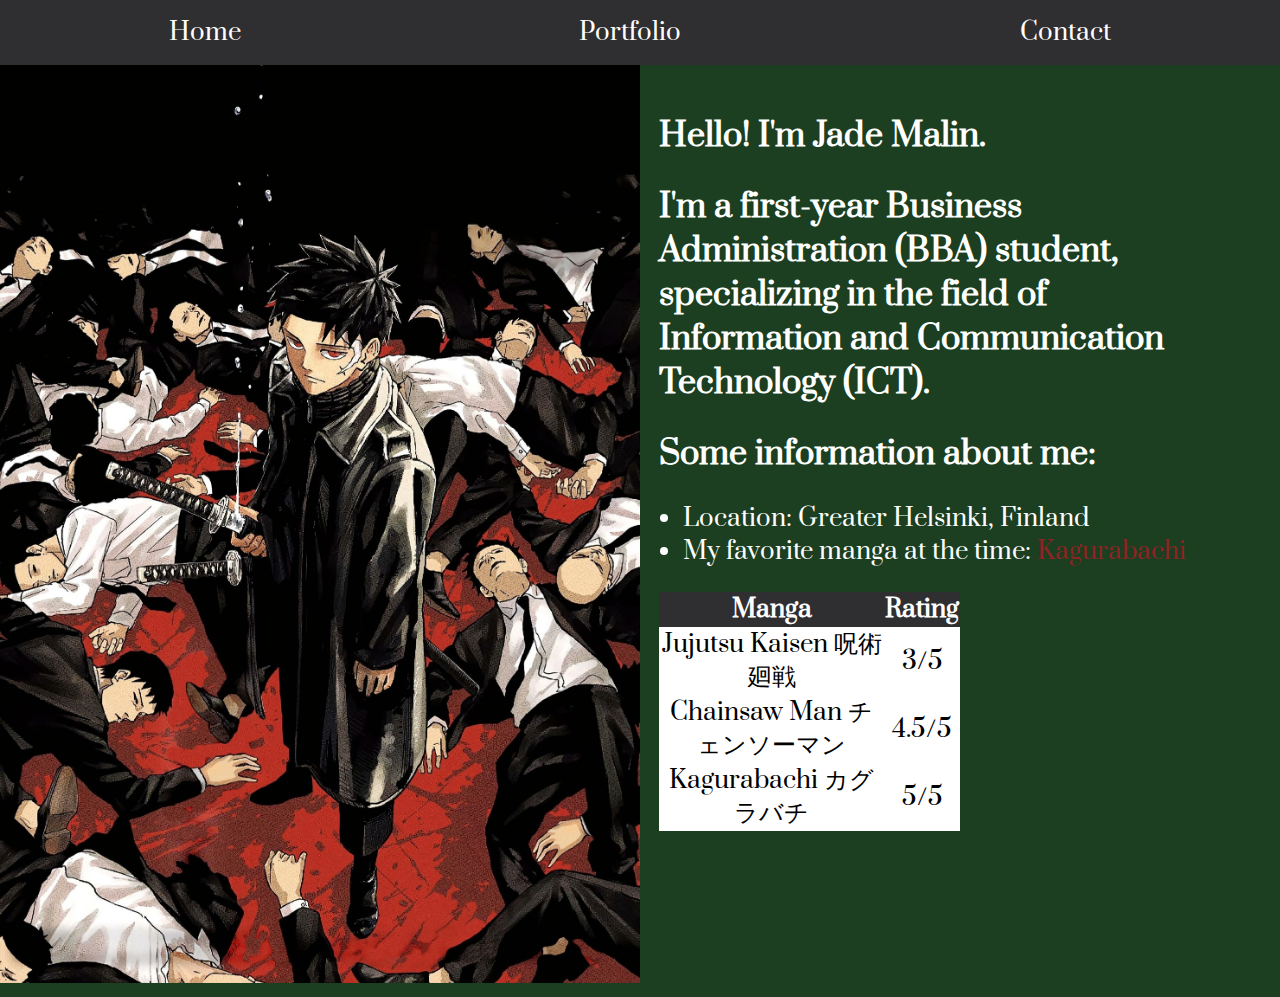
<file: index.html>
<!DOCTYPE html>
<html lang="en">

<head>
    <link rel="stylesheet" href="styles.css">
    <meta charset="utf-8">
    <meta name="viewport" content="width=device-width, initial-scale=1.0">
    <meta name="description" content="Welcome to Jade Malin's website">
    <link rel="preconnect" href="https://fonts.googleapis.com">
    <link rel="preconnect" href="https://fonts.gstatic.com" crossorigin>
    <link href="https://fonts.googleapis.com/css2?family=Charm&family=Prata&display=swap" rel="stylesheet">
    <title>Jade Malin</title>
</head>

<body id="home">
    <nav class="navbar index-navbar">
        <a href="index.html">Home</a>
        <a href="portfolio.html">Portfolio</a>
        <a href="contact.html">Contact</a>
    </nav>

    <div class="split-container">
        <div class="left-side">
            <img src="hr.jpg" alt="hr">    
        </div>
    
        <div class="right-side">
            <section class="header-section">
                <header>
                    <h1> Hello! I'm Jade Malin. </h1>
                    <h2>I'm a first-year Business <br> Administration (BBA) student, <br> specializing in the field of <br> Information and Communication <br> Technology (ICT).</h1>
                </header>
                <div class="muut">
                    <h2>Some information about me:</h2>
                    <ul>
                        <li>Location: Greater Helsinki, Finland</li>
                        <li>My favorite manga at the time: <span class="colored-word"> Kagurabachi</span></li>
                    </ul>
                </div>
                <div class="table-container">
                    <table class="custom-table">
                        <tr>
                            <th>Manga</th>
                            <th>Rating</th>
                        </tr>
                        <tr>
                            <td> Jujutsu Kaisen 呪術廻戦 </td>
                            <td>3/5</td>
                        </tr>
                        <tr>
                            <td>Chainsaw Man チェンソーマン</td>
                            <td>4.5/5</td>
                        </tr>
                        <tr>
                            <td>Kagurabachi カグラバチ</td>
                            <td>5/5</td>
                        </tr>
                    </table>
                </div>
            </section>
        </div>
    </div>
    
</body>

</html>
</file>
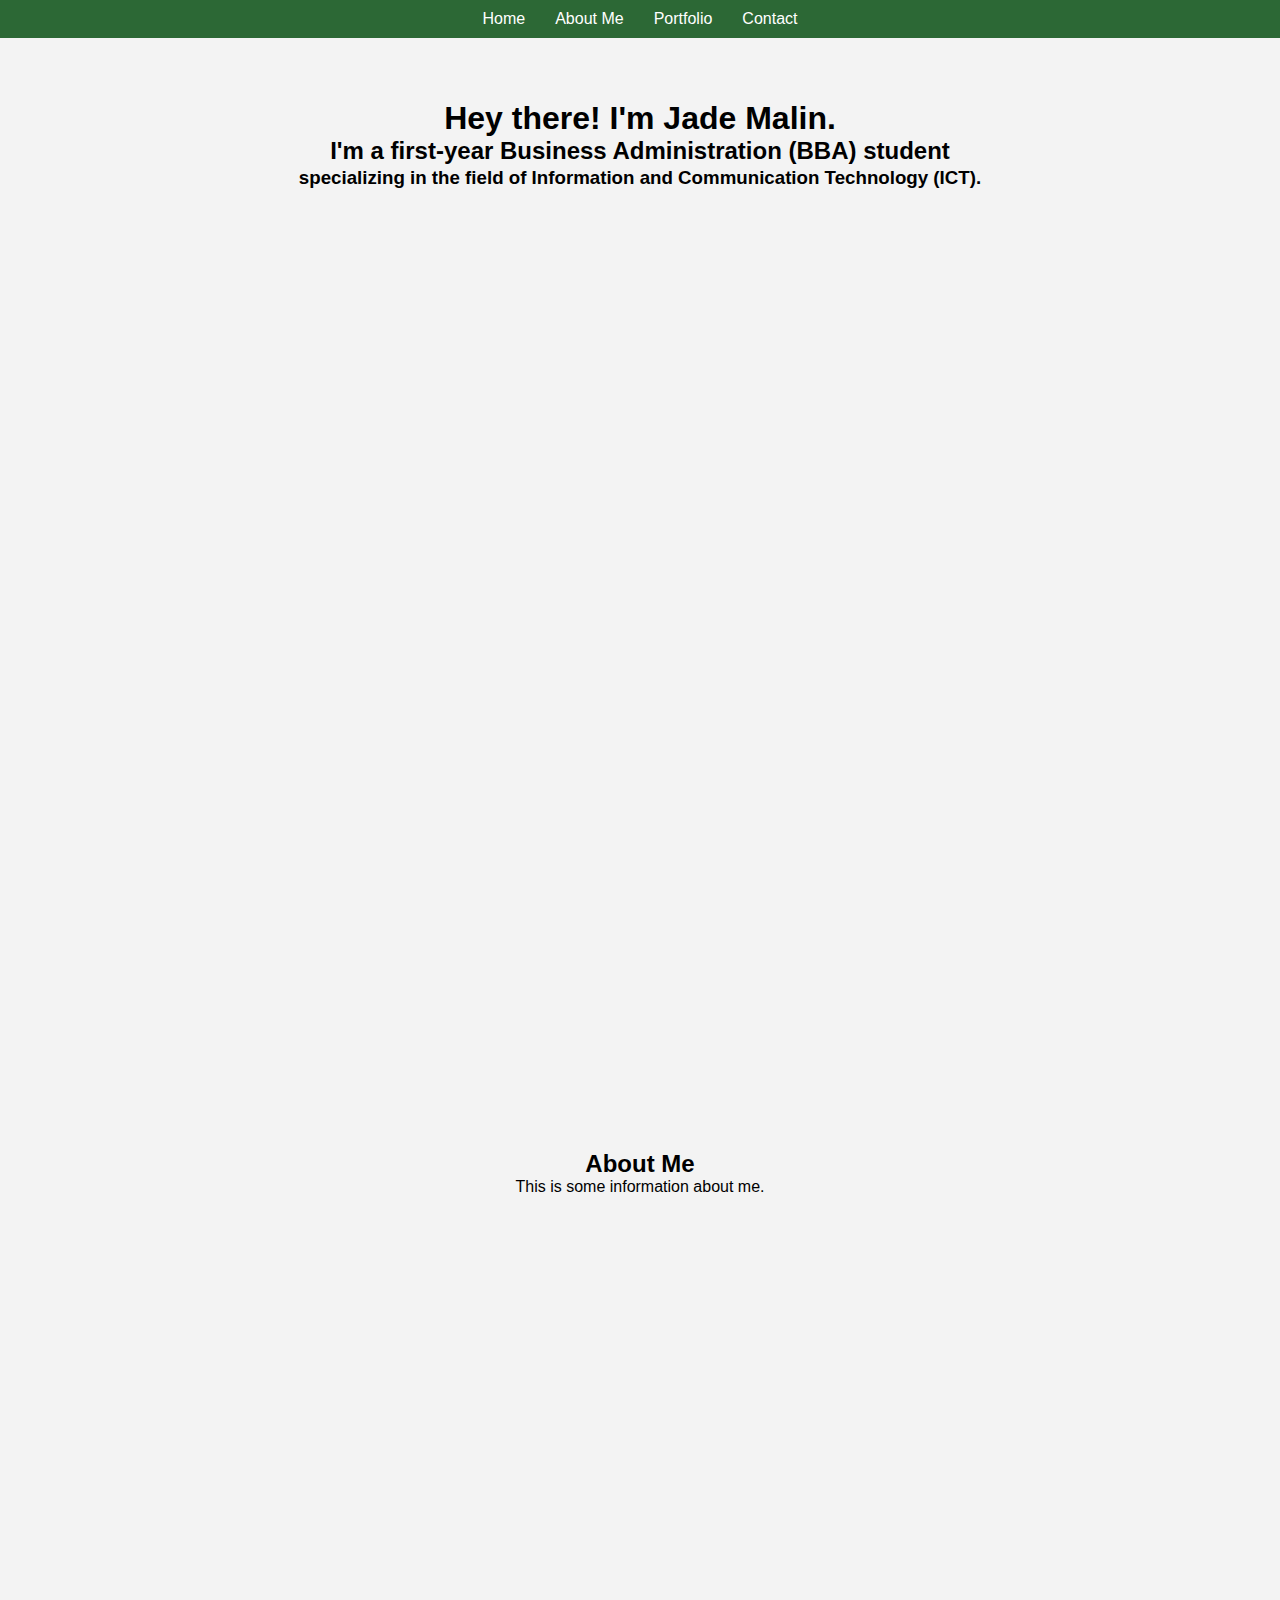
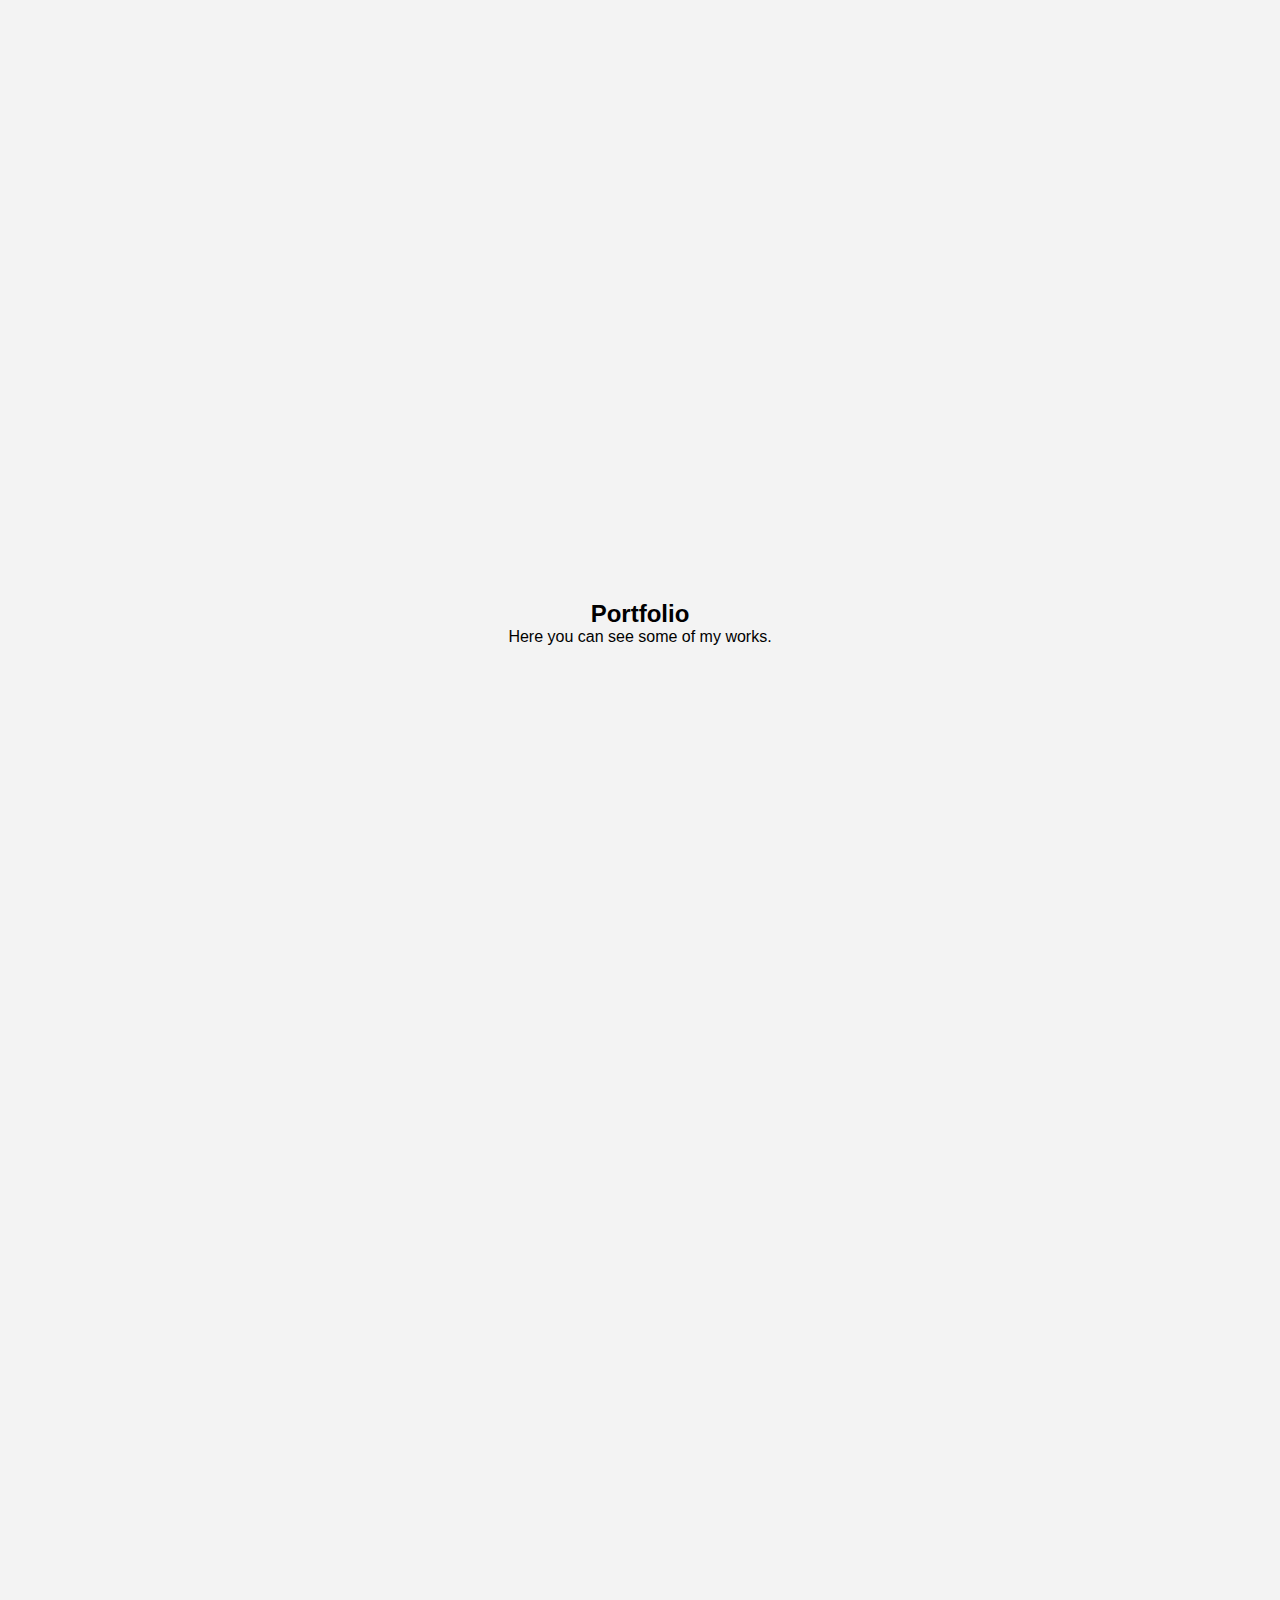
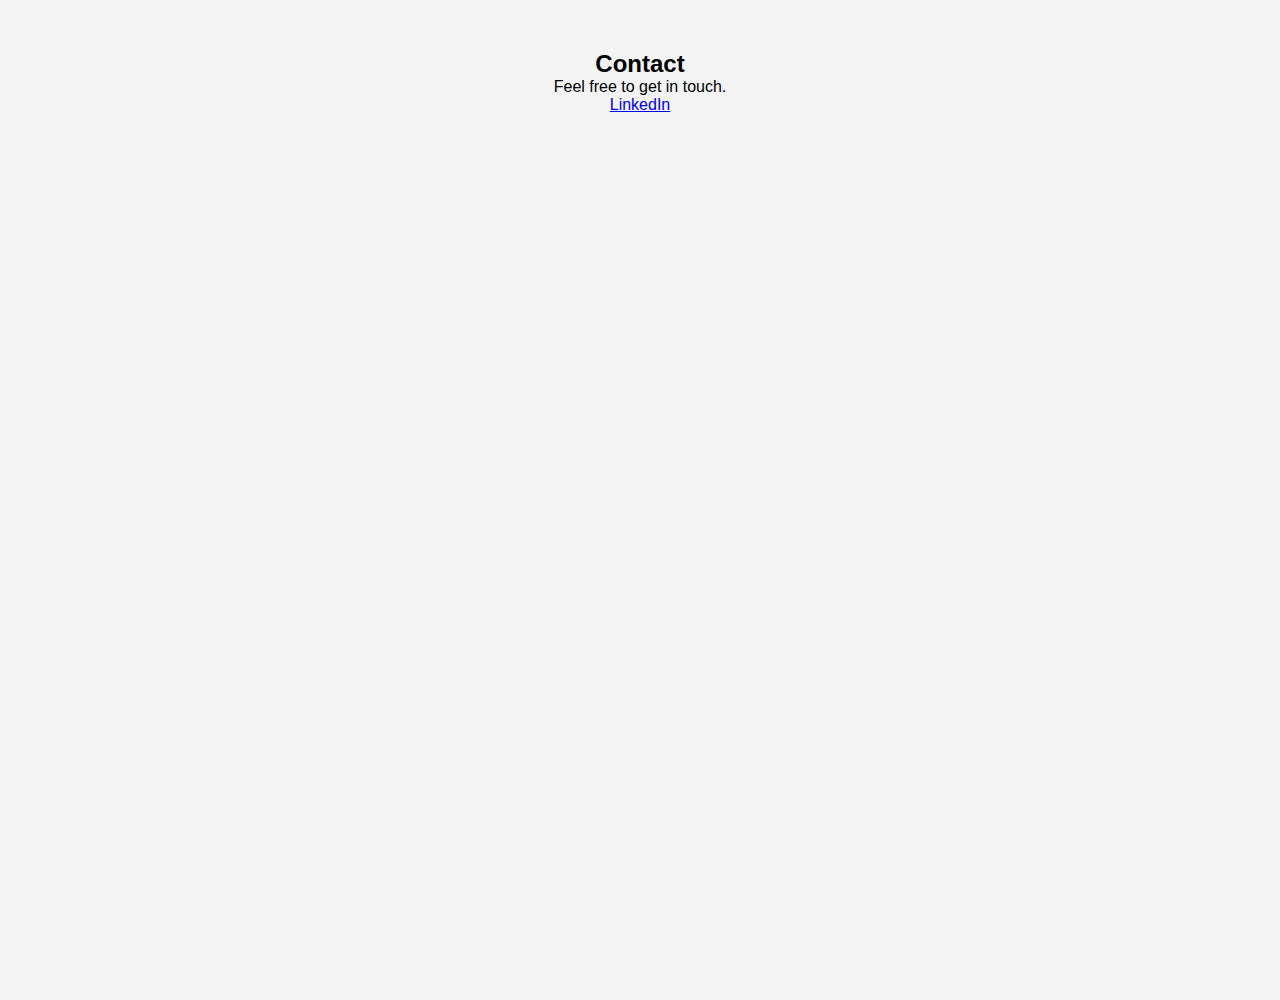
<file: Javascript koodiversio/index.html>
<!DOCTYPE html>
<html>
<head>
  <meta charset="utf-8">
  <title>Jade Malin</title>
  <link rel="stylesheet" href="styles.css">
  <script>

  </script>
</head>
<body>
  <nav class="navbar">
    <a href="javascript:void(0);" onclick="scrollToSection('home')">Home</a>
    <a href="javascript:void(0);" onclick="scrollToSection('about')">About Me</a>
    <a href="javascript:void(0);" onclick="scrollToSection('portfolio')">Portfolio</a>
    <a href="javascript:void(0);" onclick="scrollToSection('contact')">Contact</a>
</nav>
  
  <div class="section" id="home">
    <header>
      <h1>Hey there! I'm <strong>Jade Malin</strong>.</h1>
      <h2>I'm a first-year Business Administration (BBA) student</h2>
      <h3> specializing in the field of Information and Communication Technology (ICT). </h3>
    </header>
  </div>
  
  <div class="section" id="about">
    <h2>About Me</h2>
    <p>This is some information about me.</p>
  </div>

  <div class="section" id="portfolio">
    <h2>Portfolio</h2>
    <p>Here you can see some of my works.</p>
  </div>

  <div class="section" id="contact">
    <h2>Contact</h2>
    <p>Feel free to get in touch.</p>
    <a href="https://www.linkedin.com/in/jademalin">LinkedIn</a>
</div>
    </p>
  </div>
</body>
</html>
</file>
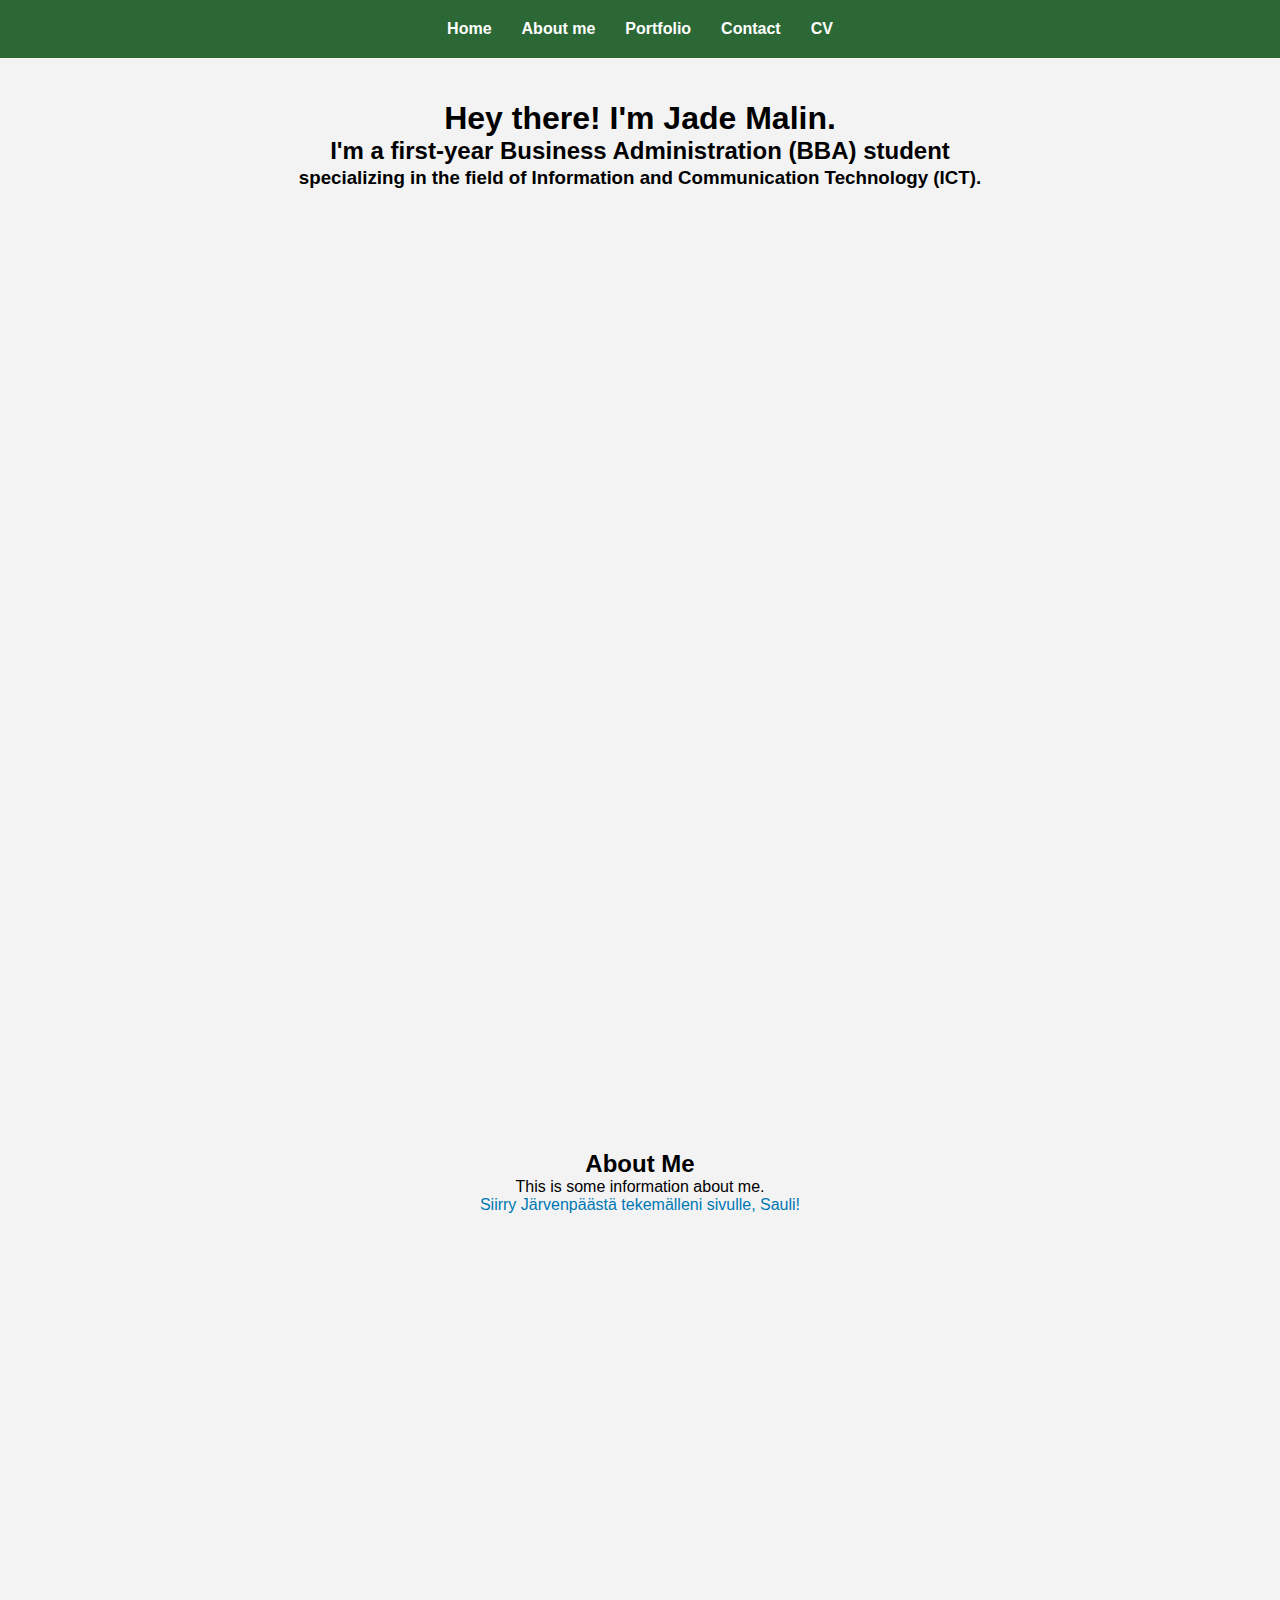
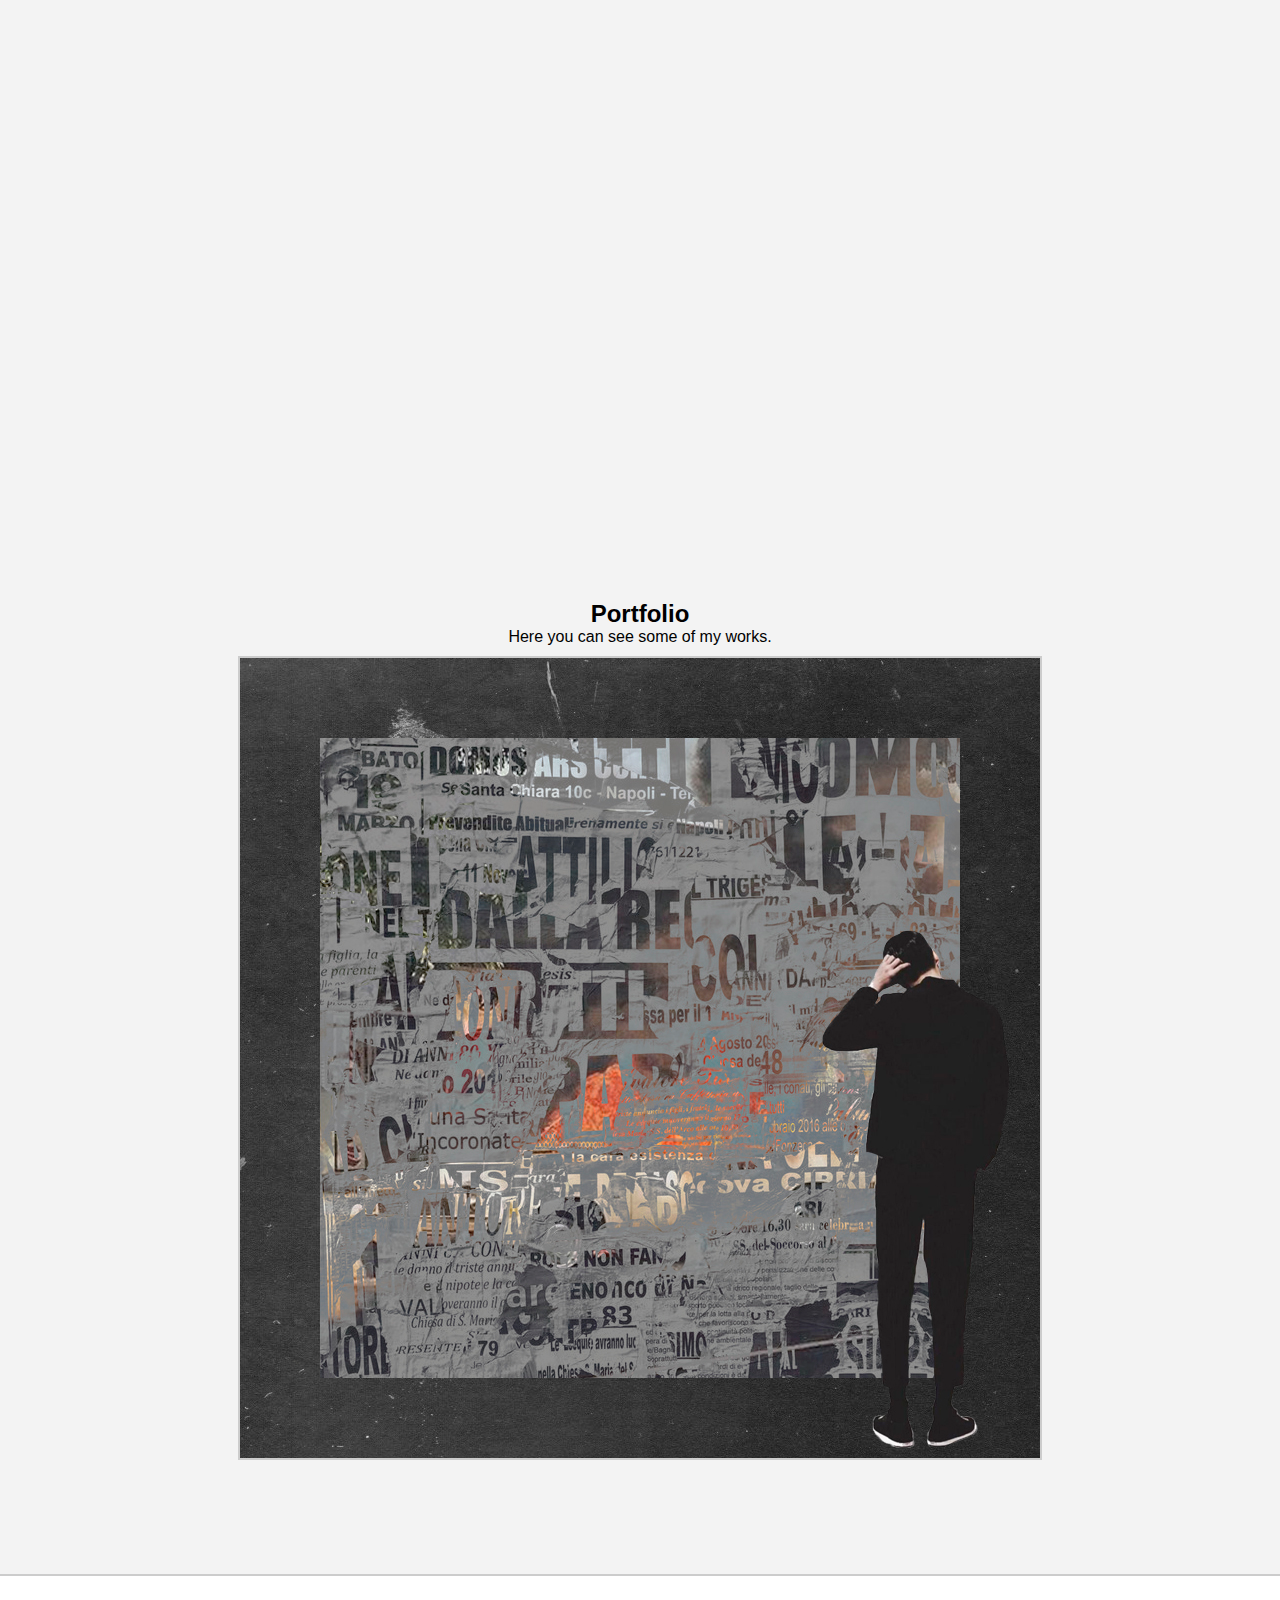
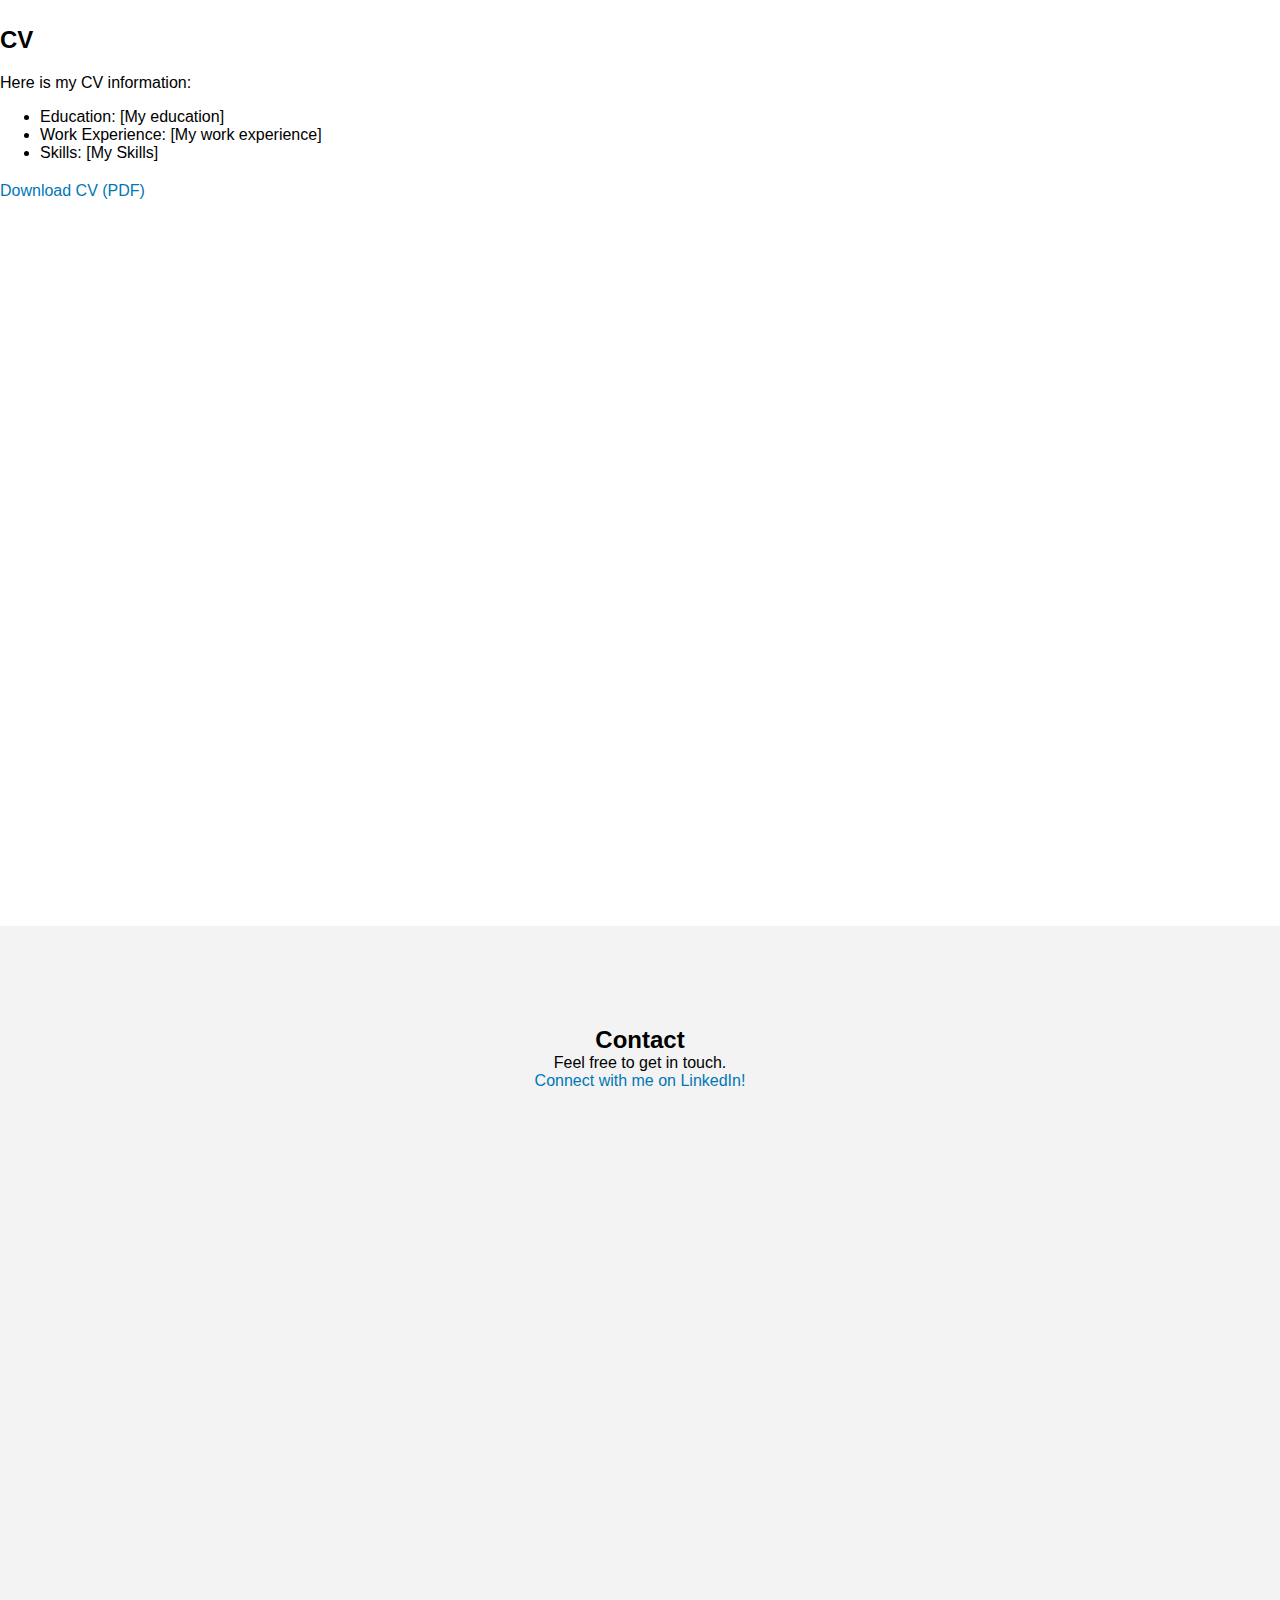
<file: Projekti/index.html>
<!DOCTYPE html>
<html>

<head>
    <meta charset="utf-8">
    <title>Jade Malin</title>
    <link rel="stylesheet" href="styles.css">
    <style>
    
    </style>
    <script>
        function scrollToSection(sectionId) {
            const section = document.getElementById(sectionId);
            if (section) {
                section.scrollIntoView({ behavior: 'smooth' });
            }
        }
    </script>
</head>

<body>

    <nav class="navbar">
        <a href="javascript:void(0);" onclick="scrollToSection('home')"><strong> Home</strong></a>
        <a href="javascript:void(0);" onclick="scrollToSection('about')"><strong> About me</strong></a>
        <a href="javascript:void(0);" onclick="scrollToSection('portfolio')"><strong> Portfolio</strong></a>
        <a href="javascript:void(0);" onclick="scrollToSection('contact')"><strong> Contact</strong></a>
        <a href="javascript:void(0);" onclick="scrollToSection('cv')"><strong> CV</strong></a>
    </nav>

    <div class="section" id="home">
        <header>
            <h1>Hey there! I'm <strong>Jade Malin</strong>.</h1>
            <h2>I'm a first-year Business Administration (BBA) student</h2>
            <h3>specializing in the field of Information and Communication Technology (ICT).</h3>
        </header>
    </div>

    <div class="section" id="about">
        <h2>About Me</h2>
        <p>This is some information about me.</p>
        <a href="03.05CityPageEx.html">Siirry Järvenpäästä tekemälleni sivulle, Sauli!</a>
    </div>

    <div class="section" id="portfolio">
        <h2>Portfolio</h2>
        <p>Here you can see some of my works.</p>
        <img src="labvalmis.jpg" alt="Portfolio Item 1">
    </div>

    <div class="section" id="cv">
        <h2>CV</h2>
        <p>Here is my CV information:</p>
        <ul>
            <li>Education: [My education]</li>
            <li>Work Experience: [My work experience]</li>
            <li>Skills: [My Skills]</li>
        </ul>
        <a href="link-to-your-cv.pdf" target="_blank">Download CV (PDF)</a>
    </div>

    <div class="section" id="contact">
        <h2>Contact</h2>
        <p>Feel free to get in touch.</p>
        <a href="https://www.linkedin.com/in/jademalin">Connect with me on LinkedIn!</a>
    </div>
</body>

</html>
</file>
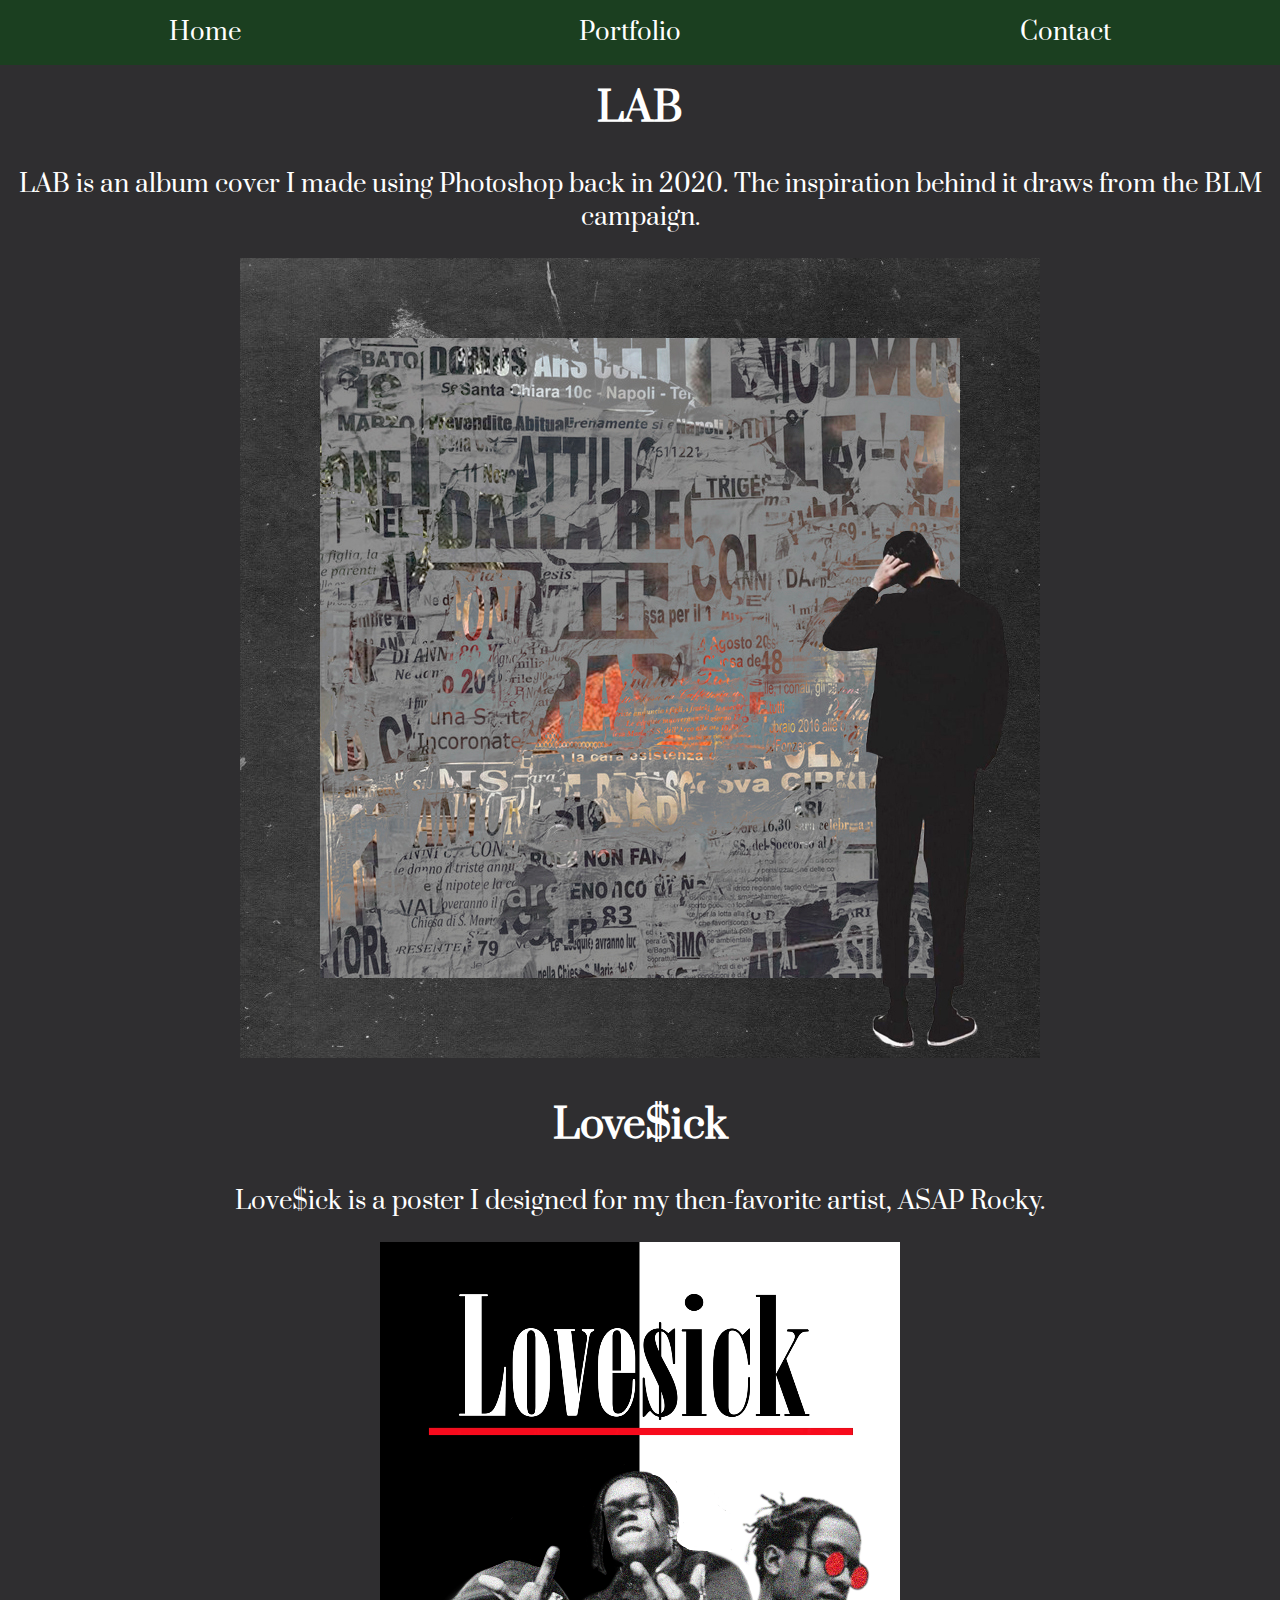
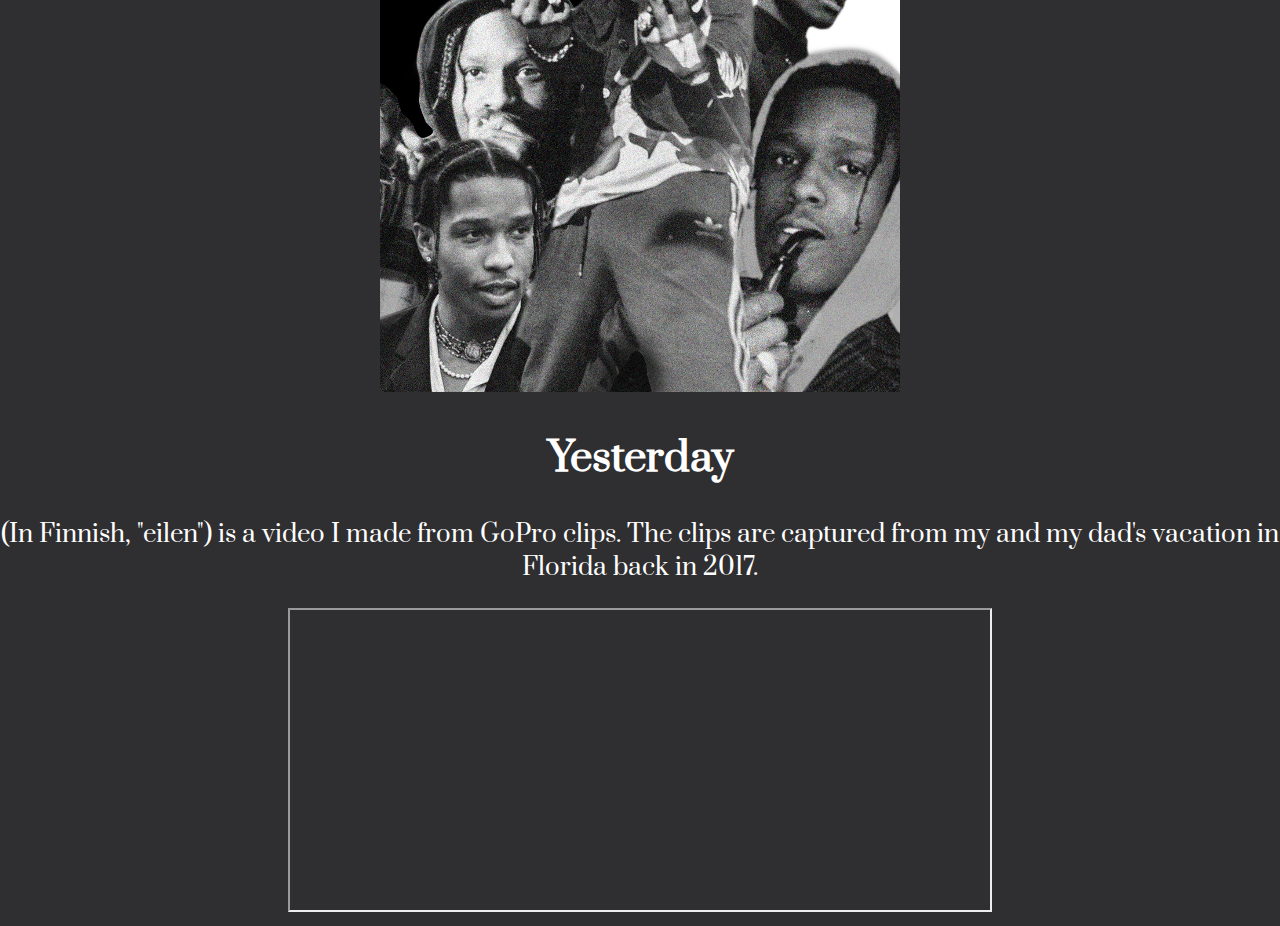
<file: mau.html>
<!DOCTYPE html>
<html lang="en">

<head>
    <link rel="stylesheet" href="styles.css">
    <meta charset="utf-8">
    <meta name="viewport" content="width=device-width, initial-scale=1.0">
    <link rel="preconnect" href="https://fonts.googleapis.com">
    <link rel="preconnect" href="https://fonts.gstatic.com" crossorigin>
    <link href="https://fonts.googleapis.com/css2?family=Merriweather&family=Prata&display=swap" rel="stylesheet">
    <title>Jade Malin</title>
</head>

    <body id="mau">
    <nav class="navbar mau-navbar">
        <a href="index.html">Home</a>
        <a href="portfolio.html">Portfolio</a>
        <a href="contact.html">Contact</a>
    </nav>

    <div class="section" id="work1">
        <h2>LAB</h2>
        <p>LAB is an album cover I made using Photoshop back in 2020. The inspiration behind it draws from the BLM campaign.</p>
        <img src="labvalmis.jpg" alt="LAB album cover" class="portfolio-image1">
    </div>

    <div class="section" id="work2">
        <h2>Love$ick</h2>
        <p> Love$ick is a poster I designed for my then-favorite artist, ASAP Rocky.</p>
        <img src="lovesick.png" alt="Love$ick ASAP Rocky poster" class="portfolio-image2">
    </div>

    <div class="section" id="work3">
        <h2>Yesterday</h2>
        <p>(In Finnish, "eilen") is a video I made from GoPro clips. The clips are captured from my and my dad's vacation in Florida back in 2017.</p>
        <div class="video-container">
            <iframe style="width: 700px; height: 300px;" src="https://www.youtube.com/embed/xAGn1HiN6JA" allowfullscreen></iframe>
    </div>
</div>


</body>

</html>
</file>
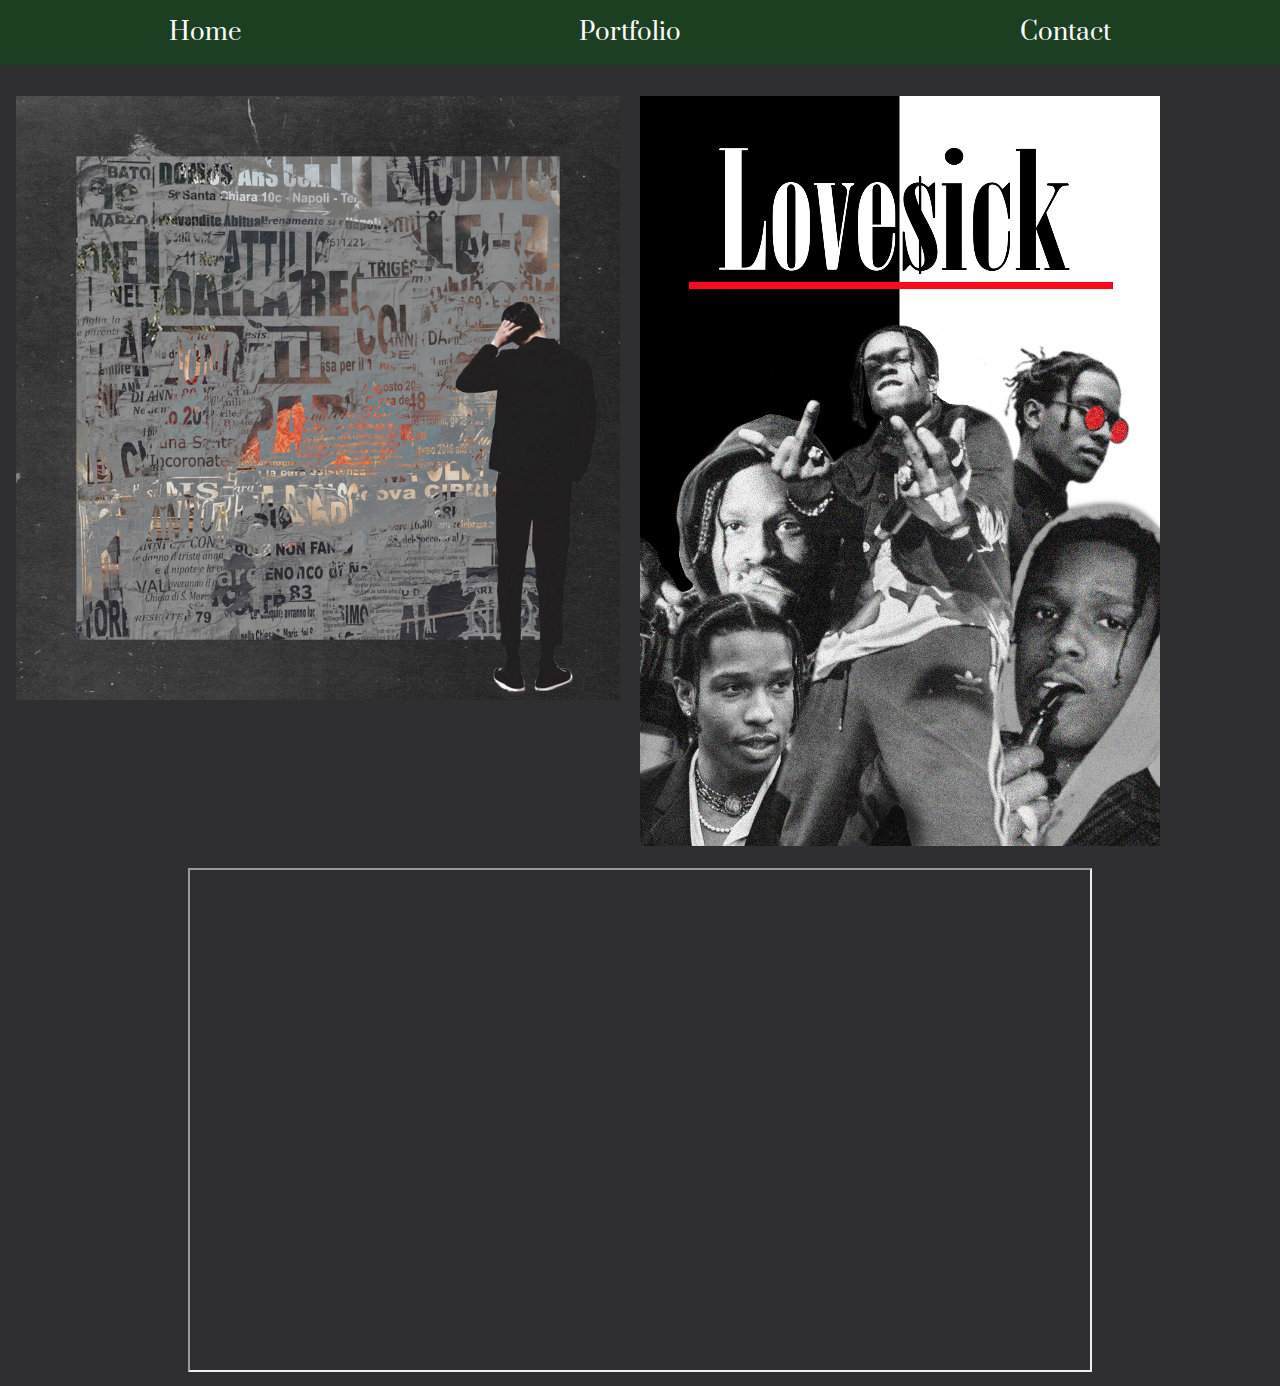
<file: portfolio.html>
<!DOCTYPE html>
<html lang="en">

<head>
    <link rel="stylesheet" href="styles.css">
    <meta name="viewport" content="width=device-width, initial-scale=1.0">
    <meta name="description" content="Explore Jade Malin's portfolio showcasing various projects.">
    <link rel="preconnect" href="https://fonts.googleapis.com">
    <link rel="preconnect" href="https://fonts.gstatic.com" crossorigin>
    <link href="https://fonts.googleapis.com/css2?family=Merriweather&family=Prata&display=swap" rel="stylesheet">
    <title>Jade Malin</title>
</head>

    <body id="portfolio">
    <nav class="navbar portfolio-navbar">
        <a href="index.html">Home</a>
        <a href="portfolio.html">Portfolio</a>
        <a href="contact.html">Contact</a>
    </nav>

    <div class="split-container2">
        <div class="left-side2">
          <a href="mau.html">
            <img src="labvalmis.jpg" alt="LAB album cover" class="portfolio-image1">
          </a>
        </div>
        <div class="right-side2">
          <a href="mau.html">
            <img src="lovesick.png" alt="Love$ick ASAP Rocky poster" class="portfolio-image2">
          </a>
        </div>
      </div>
      

    <div class="video-container">
      <iframe style="width: 900px; height: 500px;" src="https://www.youtube.com/embed/xAGn1HiN6JA" allowfullscreen></iframe>
    </div>

    <div class="clearfix">
    </div>

</body>
</html>
</file>
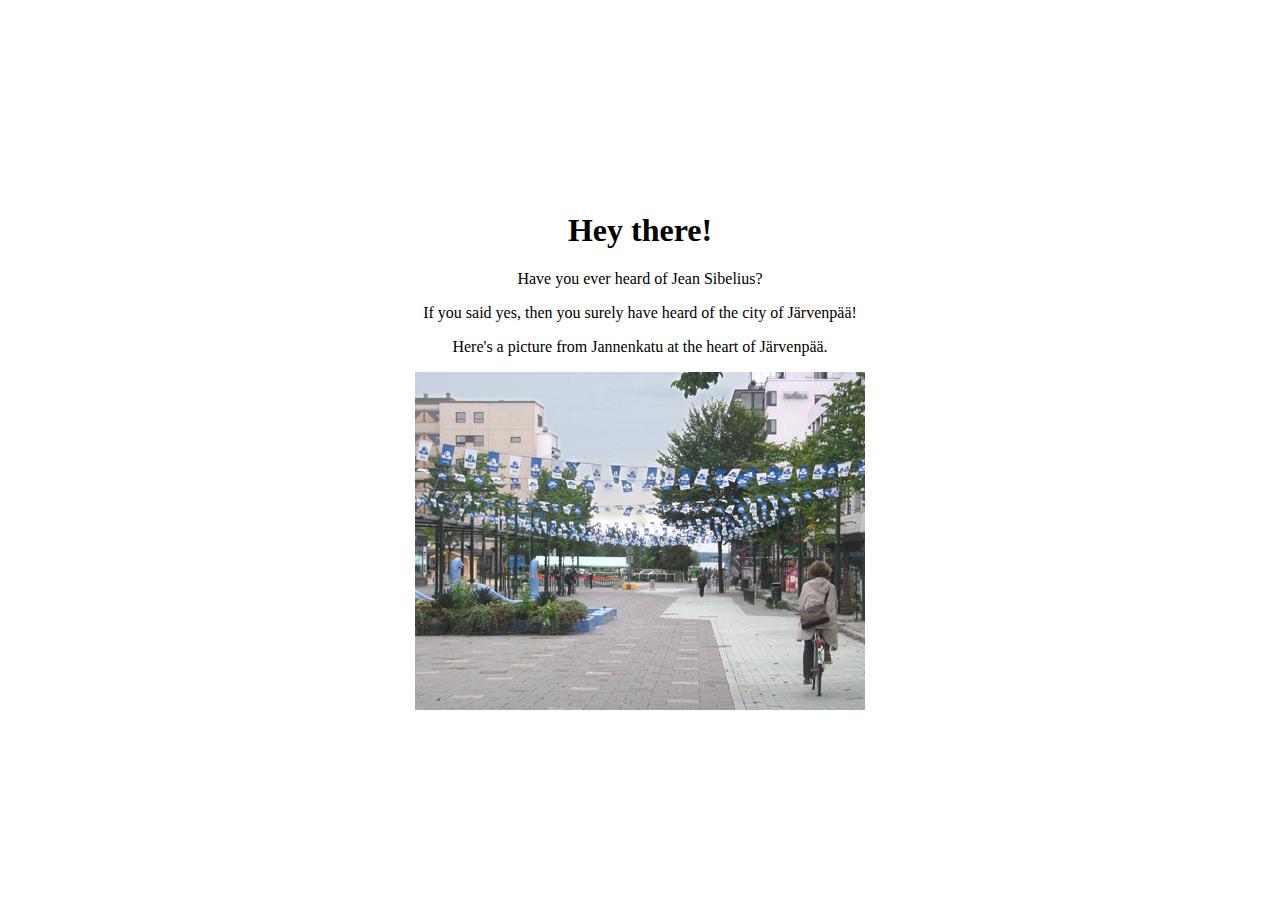
<file: Projekti/03.05CityPageEx.html>
<!DOCTYPE html>
<html>
<head>
  <meta charset="utf-8">
  <title>Järvenpää</title>
  <style>
    body {
      display: flex;
      flex-direction: column;
      justify-content: center;
      align-items: center;
      min-height: 100vh;
      margin: 0;
    }
    header {
      text-align: center;
    }
  </style>
</head>
<body>
  <header>
    <h1>Hey there!</h1>
    <p>Have you ever heard of Jean Sibelius?</p>
    <p>If you said yes, then you surely have heard of the city of Järvenpää!</p>
    <p>Here's a picture from Jannenkatu at the heart of Järvenpää.</p>
  </header>
  <img src="cropped-ilmakuva.jpeg" alt="Kuva">
</body>
</html>
</file>
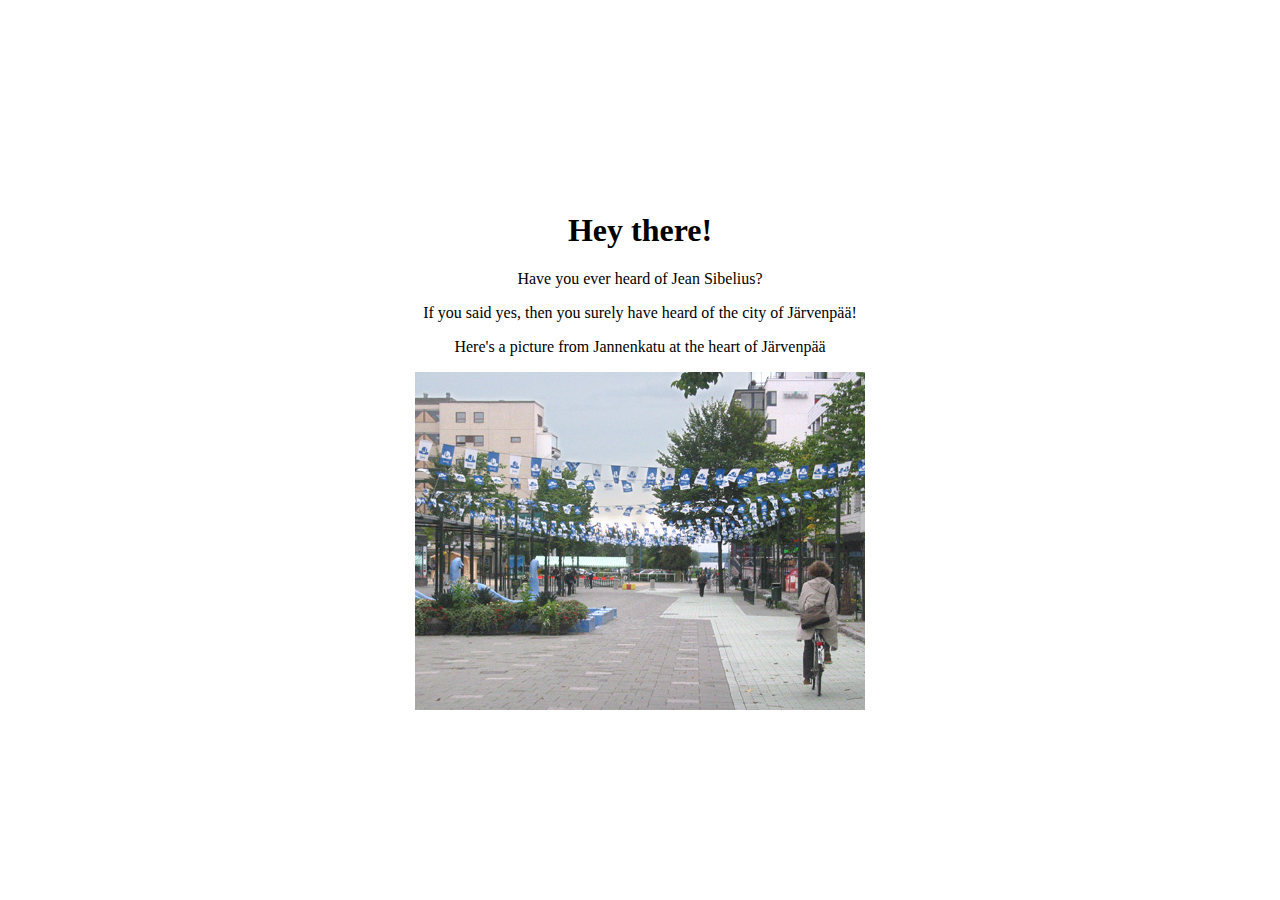
<file: Tehtävät/Kaupunkisivu/03.05CityPageEx.html>
<!DOCTYPE html>
<html>
<head>
  <meta charset="utf-8">
  <title>Järvenpää</title>
  <style>
    body {
      display: flex;
      flex-direction: column;
      justify-content: center;
      align-items: center;
      min-height: 100vh;
      margin: 0;
    }
    header {
      text-align: center;
    }
  </style>
</head>
<body>
  <header>
    <h1>Hey there!</h1>
    <p>Have you ever heard of Jean Sibelius?</p>
    <p>If you said yes, then you surely have heard of the city of Järvenpää!</p>
    <p>Here's a picture from Jannenkatu at the heart of Järvenpää</p>
  </header>
  <img src="cropped-ilmakuva.jpeg" alt="Kuva">
</body>
</html>
</file>
<file: styles.css>
body {
  margin-top: 3em;
  padding: 0;
  font-family: 'Prata', serif;
  font-size: 1rem;
  height: 100%;
  margin-left: 0;
  margin-right: 0;
}

/* Otsikot */
h1 {
  font-size: 2.5rem;
}

h2 {
  font-size: 2.5rem;
}

/* Kappaleet */
p {
  font-size: 1.5rem;
}

/* Navbar */
.navbar {
  position: fixed;
  width: 100%;
  top: 0;
  display: flex;
  justify-content: space-around;
  align-items: center;
  padding: 1rem 0;
  z-index: 1000;
}

.navbar a {
  font-size: 1.5rem;
  color: #ffffff;
  text-decoration: none;
}

.navbar a:hover {
  color: #000000;
}

.navbar a:active,
.navbar a:focus {
  outline: none;
  text-decoration: none;
}

/* navbaari*/
.navbar.index-navbar,
.navbar.contact-navbar {
  background-color: #2f2e30;
}

.navbar.portfolio-navbar,
.navbar.mau-navbar {
  background-color: #1b3f20;
}

/* etusivu */

#home {
  background-color: #1b3f20;
  color: #ffffff;
}

#home h1 {
  font-size: 2em; 
}

#home h2 {
  font-size: 2em;
}

#home ul {
  font-size: 1.5em; 
  text-align: left;
  padding-left: 1em;
  margin-top: 0
}

#home .split-container {
  display: flex;
  flex-wrap: wrap;
  min-height: 100vh;
}

#home .left-side {
  flex: 1;
  max-width: 50%;
}

#home .right-side {
  max-width: 50%;
  flex: 2;
  display: flex;
  flex-direction: column;
  justify-content: flex-start;
  padding: 5vh 1.5vw;
  overflow-y: auto;
  box-sizing: border-box;
  text-align: left;
}

#home .left-side img {
  width: 100%;
  height: auto;
}

.colored-word {
  color: #8b2424;
}

/* taulukko */
#home .table-container {
  text-align: center;
}

#home .custom-table {
  width: 50%;
  border-collapse: collapse;
  font-size: 1.5em; 
}

#home .custom-table th,
#home .custom-table td {
  text-align: center;
}

#home .custom-table th {
  background-color: #2f2e30;
  color: #ffffff;
}

#home .custom-table td {
  background-color: #ffffff;
  color: #000000;
}

/* Portfolio */
#portfolio {
  background-color: #2f2e30;
  color: #ffffff;
  padding-top: 2em;
  display: flex;
  flex-direction: column;
  align-items: center;
  justify-content: center;
}

.split-container2 {
  display: flex;
  flex-wrap: wrap;
  padding: 1em;
}

.left-side2 {
  flex: 1;
  width: 50%;
}

.right-side2 {
  width: 50%;
  flex: 1;
  display: flex;
  flex-direction: column;
  justify-content: center;
  align-items: flex-start;
  padding: 0 20px;
  box-sizing: border-box;
}

.left-side2 img,
.right-side2 img {
  width: 100%;
  height: auto;
}

/* Mau */
#mau {
  background-color: #2f2e30;
  color: #ffffff;
  text-align: center;
  display: flex;
  flex-direction: column;
  align-items: center;
  justify-content: center;
}

/* contact */
#contact-body {
  background-image: url('tausta.jpg');
  font-size: 1em;
  color: #ffffff;
  text-align: center;
  display: flex;
  flex-direction: column;
  align-items: center;
  justify-content: center;
  font-size: 3em;
  margin-top: 2em;
}

#contact-body h1 {
  font-size: 2.5rem;
}

#contact-body #contact a {
  font-size: 2.5rem;
  margin-bottom: 1em;
}


a {
  color: #ffffff;
}


/* lomake */
form {
  margin-top: 5px;
  display: flex;
  flex-direction: column;
  align-items: center;
  color: #ffffff;
  font-size: 2.5em;
}

label {
  display: block;
  margin-bottom: 8px; 
}

input[type="text"] {
  box-sizing: border-box;
}

#citypage {
text-align:center;
}

.button-container,
.button-85 {
  margin-top: 20px;
}

.larger-input {
  width: 300px;
  height: 100px;
  font-size: 16px;
}

.button-85 {
  padding: 0.6em 2em;
  border: none;
  outline: none;
  color: rgb(255, 255, 255);
  background: #111;
  cursor: pointer;
  position: relative;
  z-index: 0;
  border-radius: 10px;
  user-select: none;
  -webkit-user-select: none;
  touch-action: manipulation;
}

.button-85:before {
  content: "";
  background: linear-gradient(
    45deg,
    #ff0000,
    #ff7300,
    #fffb00,
    #48ff00,
    #00ffd5,
    #002bff,
    #7a00ff,
    #ff00c8,
    #ff0000
  );
  position: absolute;
  top: -2px;
  left: -2px;
  background-size: 400%;
  z-index: -1;
  filter: blur(5px);
  -webkit-filter: blur(5px);
  width: calc(100% + 4px);
  height: calc(100% + 4px);
  animation: glowing-button-85 20s linear infinite;
  transition: opacity 0.3s ease-in-out;
  border-radius: 10px;
}

@keyframes glowing-button-85 {
  0% {
    background-position: 0 0;
  }
  50% {
    background-position: 400% 0;
  }
  100% {
    background-position: 0 0;
  }
}

.button-85:after {
  z-index: -1;
  content: "";
  position: absolute;
  width: 100%;
  height: 100%;
  background: #222;
  left: 0;
  top: 0;
  border-radius: 10px;
}

@media screen and (max-width: 868px) and (orientation: portrait) {
  .image-container {
    flex-direction: column;
    align-items: center;
    gap: 20px;
    width: 70%;
  }

  .video-container {
    display: flex;
    align-items: center;
    justify-content: center;
    width: 95%;
  }  

  .portfolio-image1,
  .portfolio-image2 {
    width: 90%;
    height: auto;
  }

  #contact-body {
    background-size: auto;
  }

  .split-container2 {
  flex-direction: column;
 }

 .left-side2,
 .right-side2 {
  width: 100%;
}

  .navbar a:hover {
    color: #000000;
    text-decoration: none;
  }

  #home .left-side img {
    display: none;
  }
  #home .split-container {
    flex-direction: column;
    align-items: center;
  }

  #home .left-side,
  #home .right-side {
    width: 100%;
    max-width: none;
  }

  #home .right-side {
    padding: 2vw;
  }

  #home .right-side header h1,
  #home .right-side h2,
  #home .right-side ul,
  #home .right-side .table-container {
    text-align: center;
    margin-top: 1em;
  }

  #home .custom-table {
    width: 100%;
  }

}
</file>
<file: Javascript koodiversio/styles.css>
body, h1, h2, h3, p {
  margin: 0;
  padding: 0;
}

body {
  font-family: Arial, sans-serif;
  background-color: #f3f3f3;
}

.navbar {
  display: flex;
  justify-content: center;
  background-color: #2c6835;
  padding: 10px 0;
  position: fixed;
  top: 0;
  width: 100%;
  z-index: 1000;
}

.navbar a {
  text-decoration: none;
  color: white;
  margin: 0 15px;
}


.section {
  text-align: center;
  padding: 100px 0;
  min-height: calc(100vh - 50px);
}

.section header h2 {
  margin-bottom: 2px;
}
</file>
<file: Projekti/styles.css>
body, h1, h2, h3, p {
  margin: 0;
  padding: 0;
}

body {
  font-family: Arial, sans-serif;
  background-color: #f3f3f3;
}

.navbar {
  display: flex;
  justify-content: center;
  background-color: #2c6835;
  padding: 20px 0;
  position: fixed;
  top: 0;
  width: 100%;
  z-index: 1000;
}

.navbar a {
  text-decoration: none;
  color: white;
  margin: 0 15px;
}

.navbar a:hover {
  color: #000000;
}

.section {
  text-align: center;
  padding: 100px 0;
  min-height: calc(100vh - 50px);
}

.section header h2 {
  margin-bottom: 2px;
}

.section a {
  color: #0077B5;
  text-decoration: none;
}

.section a:hover {
  text-decoration: underline;
}

.section#portfolio img {
  max-width: 100%;
  height: auto;
  margin: 10px;
  border: 2px solid #ccc;
}

/* Style for the CV section */
.section#cv {
  text-align: left;
  padding: 50px 0;
  background-color: #fff;
  border-top: 2px solid #ccc;
}

.section#cv h2 {
  margin-bottom: 20px;
}

.section#cv a {
  color: #0077B5;
  text-decoration: none;
  display: block;
  margin-top: 20px;
}
</file>
